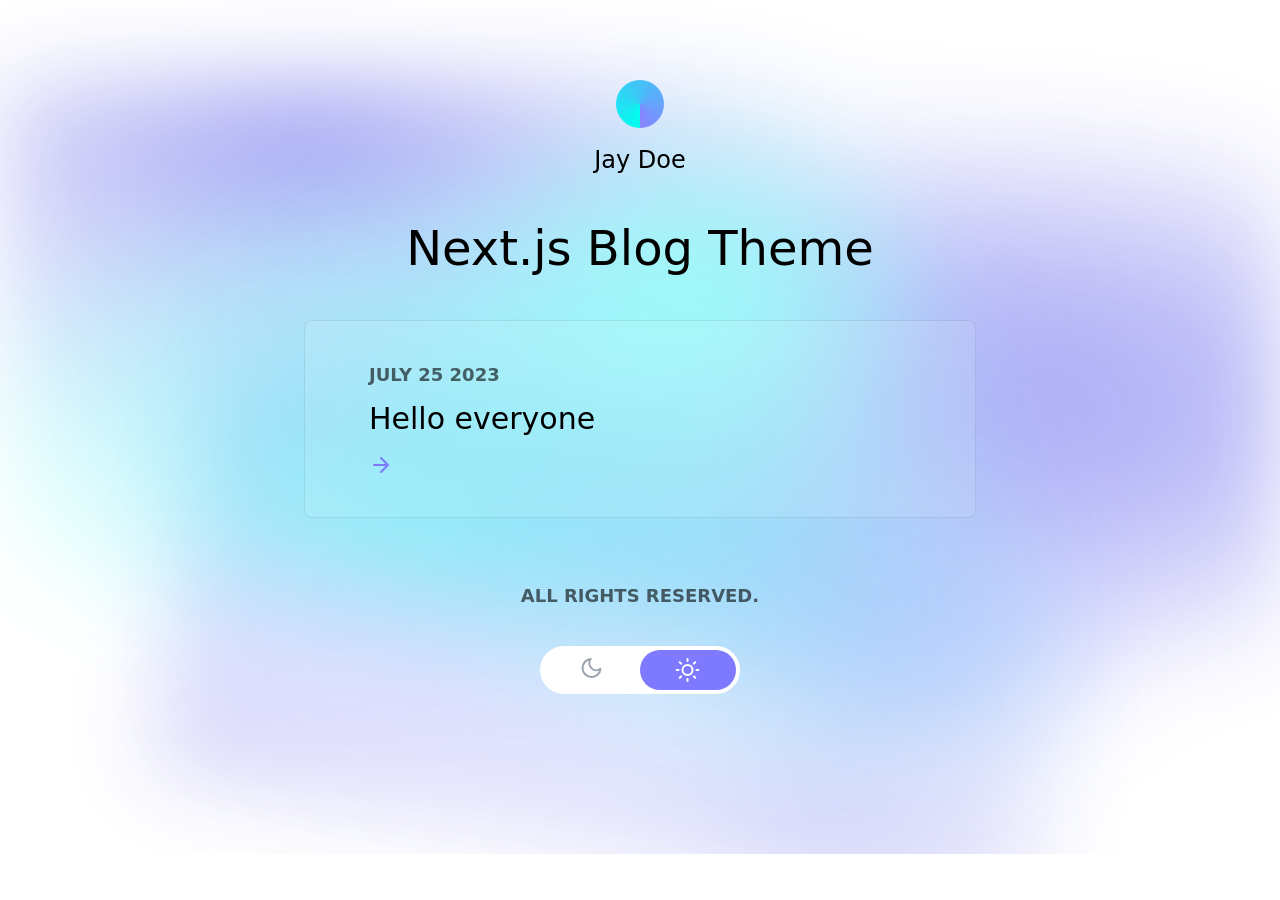
<file: index.html>
<!DOCTYPE html><html lang="en" class="theme-compiled"><head><meta charSet="utf-8"/><meta name="viewport" content="width=device-width"/><title>Jay Doe</title><meta name="description" content="Next.js Blog Theme"/><meta property="og:title" content="Jay Doe"/><meta name="next-head-count" content="5"/><link rel="preload" href="/_next/static/css/e7c0c6fa2e51359c.css" as="style"/><link rel="stylesheet" href="/_next/static/css/e7c0c6fa2e51359c.css" data-n-g=""/><link rel="preload" href="/_next/static/css/93ce1fd8c3c80774.css" as="style"/><link rel="stylesheet" href="/_next/static/css/93ce1fd8c3c80774.css" data-n-p=""/><noscript data-n-css=""></noscript><script defer="" nomodule="" src="/_next/static/chunks/polyfills-c67a75d1b6f99dc8.js"></script><script src="/_next/static/chunks/webpack-69bfa6990bb9e155.js" defer=""></script><script src="/_next/static/chunks/framework-4556c45dd113b893.js" defer=""></script><script src="/_next/static/chunks/main-7ca0c04a95757ac7.js" defer=""></script><script src="/_next/static/chunks/pages/_app-2e454f504ce39999.js" defer=""></script><script src="/_next/static/chunks/664-775502a0263923aa.js" defer=""></script><script src="/_next/static/chunks/pages/index-64ab60baca539e16.js" defer=""></script><script src="/_next/static/ymIp3lQ3JSkJpuBnnBVPn/_buildManifest.js" defer=""></script><script src="/_next/static/ymIp3lQ3JSkJpuBnnBVPn/_ssgManifest.js" defer=""></script></head><body class="antialiased text-lg bg-white dark:bg-gray-900 dark:text-white leading-base"><div id="__next"><span class="theme-bejamas"></span><div class="relative pb-24 overflow-hidden"><div class="flex flex-col items-center max-w-2xl w-full mx-auto"><header class="pt-20 pb-12"><div class="w-12 h-12 rounded-full block mx-auto mb-4 bg-gradient-conic from-gradient-3 to-gradient-4"></div><p class="text-2xl dark:text-white text-center"><a href="/">Jay Doe</a></p></header><main class="w-full"><h1 class="text-3xl lg:text-5xl text-center mb-12">Next.js Blog Theme</h1><ul class="w-full"><li class="md:first:rounded-t-lg md:last:rounded-b-lg backdrop-blur-lg bg-white dark:bg-black dark:bg-opacity-30 bg-opacity-10 hover:bg-opacity-20 dark:hover:bg-opacity-50 transition border border-gray-800 dark:border-white border-opacity-10 dark:border-opacity-10 border-b-0 last:border-b hover:border-b hovered-sibling:border-t-0"><a class="py-6 lg:py-10 px-6 lg:px-16 block focus:outline-none focus:ring-4" href="/posts/hello-world"><p class="uppercase mb-3 font-bold opacity-60">July 25 2023</p><h2 class="text-2xl md:text-3xl">Hello everyone</h2><svg xmlns="http://www.w3.org/2000/svg" width="24" height="24" fill="none" viewBox="0 0 24 24" class="mt-4"><path class="stroke-current text-primary" stroke-linecap="round" stroke-linejoin="round" stroke-width="2" d="M5 12h14M12 19l7-7-7-7"></path></svg></a></li></ul></main><footer class="py-16 flex flex-col items-center"><p class="dark:text-white uppercase mb-3 font-bold opacity-60">All rights reserved.</p><div class="flex mt-6 bg-white justify-center dark:bg-gray-900 rounded-3xl p-1"><button type="button" aria-label="Use Dark Mode" class="flex items-center h-full pr-2 dark:bg-primary rounded-3xl flex justify-center align-center p-2 w-24 h-10 transition"><svg xmlns="http://www.w3.org/2000/svg" width="21" height="20" fill="none" viewBox="0 0 21 20"><path stroke="#fff" stroke-linecap="round" stroke-linejoin="round" stroke-width="2" class="stroke-current text-gray-400 dark:text-white" d="M19.5 10.79A9 9 0 119.71 1a7 7 0 009.79 9.79v0z"></path></svg></button><button type="button" aria-label="Use Light Mode" class="flex items-center h-full pr-2 bg-primary dark:bg-transparent rounded-3xl flex justify-center align-center p-2 w-24 h-10 transition"><svg xmlns="http://www.w3.org/2000/svg" width="25" height="24" fill="none" viewBox="0 0 25 24" class="dark:opacity-50"><g stroke="#fff" stroke-linecap="round" stroke-linejoin="round" stroke-width="2" clip-path="url(#clip0_192_823)"><path d="M12.5 17a5 5 0 100-10 5 5 0 000 10zM12.5 1v2M12.5 21v2M4.72 4.22l1.42 1.42M18.86 18.36l1.42 1.42M1.5 12h2M21.5 12h2M4.72 19.78l1.42-1.42M18.86 5.64l1.42-1.42"></path></g><defs><clipPath id="clip0_192_823"><path class="fill-current text-white" d="M0 0H24V24H0z" transform="translate(.5)"></path></clipPath></defs></svg></button></div></footer><div class="Layout_colorBackground__Adyt4 fixed top-20 opacity-40 dark:opacity-60"></div><div class="Layout_colorBackgroundBottom__9Yf_q absolute bottom-0 opacity-20 dark:opacity-10"></div></div></div></div><script id="__NEXT_DATA__" type="application/json">{"props":{"pageProps":{"posts":[{"content":"\n\n","data":{"title":"Hello everyone","description":"","date":"July 25 2023"},"filePath":"hello-world.mdx"}],"globalData":{"name":"Jay Doe","blogTitle":"Next.js Blog Theme","footerText":"All rights reserved."}},"__N_SSG":true},"page":"/","query":{},"buildId":"ymIp3lQ3JSkJpuBnnBVPn","isFallback":false,"gsp":true,"scriptLoader":[]}</script></body></html>
</file>
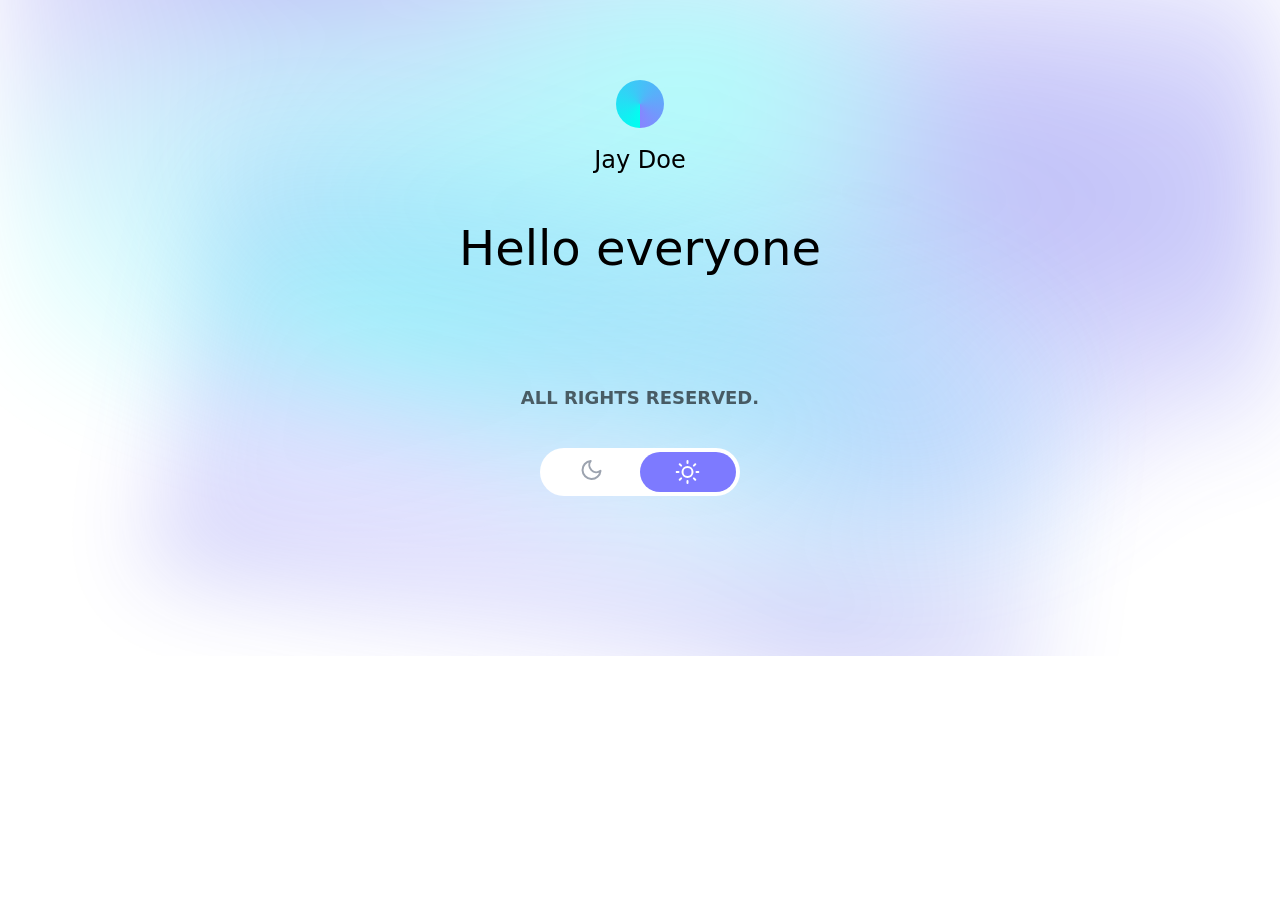
<file: posts/hello-world.html>
<!DOCTYPE html><html lang="en" class="theme-compiled"><head><meta charSet="utf-8"/><meta name="viewport" content="width=device-width"/><title>Hello everyone - Jay Doe</title><meta name="description" content=""/><meta property="og:title" content="Hello everyone - Jay Doe"/><meta name="next-head-count" content="5"/><link rel="preload" href="/_next/static/css/e7c0c6fa2e51359c.css" as="style"/><link rel="stylesheet" href="/_next/static/css/e7c0c6fa2e51359c.css" data-n-g=""/><link rel="preload" href="/_next/static/css/93ce1fd8c3c80774.css" as="style"/><link rel="stylesheet" href="/_next/static/css/93ce1fd8c3c80774.css" data-n-p=""/><noscript data-n-css=""></noscript><script defer="" nomodule="" src="/_next/static/chunks/polyfills-c67a75d1b6f99dc8.js"></script><script src="/_next/static/chunks/webpack-69bfa6990bb9e155.js" defer=""></script><script src="/_next/static/chunks/framework-4556c45dd113b893.js" defer=""></script><script src="/_next/static/chunks/main-7ca0c04a95757ac7.js" defer=""></script><script src="/_next/static/chunks/pages/_app-2e454f504ce39999.js" defer=""></script><script src="/_next/static/chunks/664-775502a0263923aa.js" defer=""></script><script src="/_next/static/chunks/pages/posts/%5Bslug%5D-35dec4421a47b66a.js" defer=""></script><script src="/_next/static/ymIp3lQ3JSkJpuBnnBVPn/_buildManifest.js" defer=""></script><script src="/_next/static/ymIp3lQ3JSkJpuBnnBVPn/_ssgManifest.js" defer=""></script></head><body class="antialiased text-lg bg-white dark:bg-gray-900 dark:text-white leading-base"><div id="__next"><span class="theme-bejamas"></span><div class="relative pb-24 overflow-hidden"><div class="flex flex-col items-center max-w-2xl w-full mx-auto"><header class="pt-20 pb-12"><div class="w-12 h-12 rounded-full block mx-auto mb-4 bg-gradient-conic from-gradient-3 to-gradient-4"></div><p class="text-2xl dark:text-white text-center"><a href="/">Jay Doe</a></p></header><article class="px-6 md:px-0"><header><h1 class="text-3xl md:text-5xl dark:text-white text-center mb-12">Hello everyone</h1></header><main><article class="prose dark:prose-dark"></article></main><div class="grid md:grid-cols-2 lg:-mx-24 mt-12"></div></article><footer class="py-16 flex flex-col items-center"><p class="dark:text-white uppercase mb-3 font-bold opacity-60">All rights reserved.</p><div class="flex mt-6 bg-white justify-center dark:bg-gray-900 rounded-3xl p-1"><button type="button" aria-label="Use Dark Mode" class="flex items-center h-full pr-2 dark:bg-primary rounded-3xl flex justify-center align-center p-2 w-24 h-10 transition"><svg xmlns="http://www.w3.org/2000/svg" width="21" height="20" fill="none" viewBox="0 0 21 20"><path stroke="#fff" stroke-linecap="round" stroke-linejoin="round" stroke-width="2" class="stroke-current text-gray-400 dark:text-white" d="M19.5 10.79A9 9 0 119.71 1a7 7 0 009.79 9.79v0z"></path></svg></button><button type="button" aria-label="Use Light Mode" class="flex items-center h-full pr-2 bg-primary dark:bg-transparent rounded-3xl flex justify-center align-center p-2 w-24 h-10 transition"><svg xmlns="http://www.w3.org/2000/svg" width="25" height="24" fill="none" viewBox="0 0 25 24" class="dark:opacity-50"><g stroke="#fff" stroke-linecap="round" stroke-linejoin="round" stroke-width="2" clip-path="url(#clip0_192_823)"><path d="M12.5 17a5 5 0 100-10 5 5 0 000 10zM12.5 1v2M12.5 21v2M4.72 4.22l1.42 1.42M18.86 18.36l1.42 1.42M1.5 12h2M21.5 12h2M4.72 19.78l1.42-1.42M18.86 5.64l1.42-1.42"></path></g><defs><clipPath id="clip0_192_823"><path class="fill-current text-white" d="M0 0H24V24H0z" transform="translate(.5)"></path></clipPath></defs></svg></button></div></footer><div class="Layout_colorBackground__Adyt4 absolute -top-32 opacity-30 dark:opacity-50"></div><div class="Layout_colorBackgroundBottom__9Yf_q absolute bottom-0 opacity-20 dark:opacity-10"></div></div></div></div><script id="__NEXT_DATA__" type="application/json">{"props":{"pageProps":{"globalData":{"name":"Jay Doe","blogTitle":"Next.js Blog Theme","footerText":"All rights reserved."},"source":{"compiledSource":"/*@jsxRuntime automatic @jsxImportSource react*/\nconst {Fragment: _Fragment, jsx: _jsx} = arguments[0];\nconst {useMDXComponents: _provideComponents} = arguments[0];\nfunction _createMdxContent(props) {\n  return _jsx(_Fragment, {});\n}\nfunction MDXContent(props = {}) {\n  const {wrapper: MDXLayout} = Object.assign({}, _provideComponents(), props.components);\n  return MDXLayout ? _jsx(MDXLayout, Object.assign({}, props, {\n    children: _jsx(_createMdxContent, props)\n  })) : _createMdxContent(props);\n}\nreturn {\n  default: MDXContent\n};\n","frontmatter":{},"scope":{"title":"Hello everyone","description":"","date":"July 25 2023"}},"frontMatter":{"title":"Hello everyone","description":"","date":"July 25 2023"},"prevPost":null,"nextPost":null},"__N_SSG":true},"page":"/posts/[slug]","query":{"slug":"hello-world"},"buildId":"ymIp3lQ3JSkJpuBnnBVPn","isFallback":false,"gsp":true,"scriptLoader":[]}</script></body></html>
</file>
<file: _next/static/css/93ce1fd8c3c80774.css>
.Layout_colorBackground__Adyt4{left:50%;transform:translateX(-50%);background:radial-gradient(at 71% 77%,var(--color-gradient-1) 0,transparent 21%),radial-gradient(at 36% 47%,var(--color-gradient-3) 0,transparent 50%),radial-gradient(at 54% 29%,var(--color-gradient-3) 0,transparent 28%),radial-gradient(at 45% 51%,var(--color-gradient-1) 0,transparent 53%),radial-gradient(at 73% 44%,var(--color-gradient-2) 0,transparent 54%),radial-gradient(at 24% 7%,var(--color-gradient-2) 0,transparent 40%),radial-gradient(at 76% 46%,var(--color-gradient-1) 0,transparent 50%);max-height:800px;height:80vh;max-width:1400px;width:70vw;width:100%;filter:blur(44px);z-index:-1}.Layout_colorBackgroundBottom__9Yf_q{left:50%;transform:translateX(-50%) rotate(190deg);background:radial-gradient(at 83% 25%,var(--color-gradient-1) 0,transparent 21%),radial-gradient(at 36% 47%,var(--color-gradient-3) 0,transparent 50%),radial-gradient(at 79% 45%,var(--color-gradient-3) 0,transparent 28%),radial-gradient(at 66% 38%,var(--color-gradient-1) 0,transparent 53%),radial-gradient(at 89% 13%,var(--color-gradient-2) 0,transparent 54%),radial-gradient(at 24% 7%,var(--color-gradient-2) 0,transparent 40%),radial-gradient(at 76% 46%,var(--color-gradient-1) 0,transparent 50%);height:600px;max-width:900px;width:55vw;width:100%;filter:blur(44px);z-index:-1}
</file>
<file: _next/static/css/e7c0c6fa2e51359c.css>
/*
! tailwindcss v3.3.3 | MIT License | https://tailwindcss.com
*/*,:after,:before{box-sizing:border-box;border:0 solid #e5e7eb}:after,:before{--tw-content:""}html{line-height:1.5;-webkit-text-size-adjust:100%;-moz-tab-size:4;-o-tab-size:4;tab-size:4;font-family:ui-sans-serif,system-ui,-apple-system,BlinkMacSystemFont,Segoe UI,Roboto,Helvetica Neue,Arial,Noto Sans,sans-serif,Apple Color Emoji,Segoe UI Emoji,Segoe UI Symbol,Noto Color Emoji;font-feature-settings:normal;font-variation-settings:normal}body{margin:0;line-height:inherit}hr{height:0;color:inherit;border-top-width:1px}abbr:where([title]){-webkit-text-decoration:underline dotted;text-decoration:underline dotted}h1,h2,h3,h4,h5,h6{font-size:inherit;font-weight:inherit}a{color:inherit;text-decoration:inherit}b,strong{font-weight:bolder}code,kbd,pre,samp{font-family:ui-monospace,SFMono-Regular,Menlo,Monaco,Consolas,Liberation Mono,Courier New,monospace;font-size:1em}small{font-size:80%}sub,sup{font-size:75%;line-height:0;position:relative;vertical-align:baseline}sub{bottom:-.25em}sup{top:-.5em}table{text-indent:0;border-color:inherit;border-collapse:collapse}button,input,optgroup,select,textarea{font-family:inherit;font-feature-settings:inherit;font-variation-settings:inherit;font-size:100%;font-weight:inherit;line-height:inherit;color:inherit;margin:0;padding:0}button,select{text-transform:none}[type=button],[type=reset],[type=submit],button{-webkit-appearance:button;background-color:transparent;background-image:none}:-moz-focusring{outline:auto}:-moz-ui-invalid{box-shadow:none}progress{vertical-align:baseline}::-webkit-inner-spin-button,::-webkit-outer-spin-button{height:auto}[type=search]{-webkit-appearance:textfield;outline-offset:-2px}::-webkit-search-decoration{-webkit-appearance:none}::-webkit-file-upload-button{-webkit-appearance:button;font:inherit}summary{display:list-item}blockquote,dd,dl,figure,h1,h2,h3,h4,h5,h6,hr,p,pre{margin:0}fieldset{margin:0}fieldset,legend{padding:0}menu,ol,ul{list-style:none;margin:0;padding:0}dialog{padding:0}textarea{resize:vertical}input::-moz-placeholder,textarea::-moz-placeholder{opacity:1;color:#9ca3af}input::placeholder,textarea::placeholder{opacity:1;color:#9ca3af}[role=button],button{cursor:pointer}:disabled{cursor:default}audio,canvas,embed,iframe,img,object,svg,video{display:block;vertical-align:middle}img,video{max-width:100%;height:auto}[hidden]{display:none}*,:after,:before{--tw-border-spacing-x:0;--tw-border-spacing-y:0;--tw-translate-x:0;--tw-translate-y:0;--tw-rotate:0;--tw-skew-x:0;--tw-skew-y:0;--tw-scale-x:1;--tw-scale-y:1;--tw-pan-x: ;--tw-pan-y: ;--tw-pinch-zoom: ;--tw-scroll-snap-strictness:proximity;--tw-gradient-from-position: ;--tw-gradient-via-position: ;--tw-gradient-to-position: ;--tw-ordinal: ;--tw-slashed-zero: ;--tw-numeric-figure: ;--tw-numeric-spacing: ;--tw-numeric-fraction: ;--tw-ring-inset: ;--tw-ring-offset-width:0px;--tw-ring-offset-color:#fff;--tw-ring-color:rgba(59,130,246,.5);--tw-ring-offset-shadow:0 0 #0000;--tw-ring-shadow:0 0 #0000;--tw-shadow:0 0 #0000;--tw-shadow-colored:0 0 #0000;--tw-blur: ;--tw-brightness: ;--tw-contrast: ;--tw-grayscale: ;--tw-hue-rotate: ;--tw-invert: ;--tw-saturate: ;--tw-sepia: ;--tw-drop-shadow: ;--tw-backdrop-blur: ;--tw-backdrop-brightness: ;--tw-backdrop-contrast: ;--tw-backdrop-grayscale: ;--tw-backdrop-hue-rotate: ;--tw-backdrop-invert: ;--tw-backdrop-opacity: ;--tw-backdrop-saturate: ;--tw-backdrop-sepia: }::backdrop{--tw-border-spacing-x:0;--tw-border-spacing-y:0;--tw-translate-x:0;--tw-translate-y:0;--tw-rotate:0;--tw-skew-x:0;--tw-skew-y:0;--tw-scale-x:1;--tw-scale-y:1;--tw-pan-x: ;--tw-pan-y: ;--tw-pinch-zoom: ;--tw-scroll-snap-strictness:proximity;--tw-gradient-from-position: ;--tw-gradient-via-position: ;--tw-gradient-to-position: ;--tw-ordinal: ;--tw-slashed-zero: ;--tw-numeric-figure: ;--tw-numeric-spacing: ;--tw-numeric-fraction: ;--tw-ring-inset: ;--tw-ring-offset-width:0px;--tw-ring-offset-color:#fff;--tw-ring-color:rgba(59,130,246,.5);--tw-ring-offset-shadow:0 0 #0000;--tw-ring-shadow:0 0 #0000;--tw-shadow:0 0 #0000;--tw-shadow-colored:0 0 #0000;--tw-blur: ;--tw-brightness: ;--tw-contrast: ;--tw-grayscale: ;--tw-hue-rotate: ;--tw-invert: ;--tw-saturate: ;--tw-sepia: ;--tw-drop-shadow: ;--tw-backdrop-blur: ;--tw-backdrop-brightness: ;--tw-backdrop-contrast: ;--tw-backdrop-grayscale: ;--tw-backdrop-hue-rotate: ;--tw-backdrop-invert: ;--tw-backdrop-opacity: ;--tw-backdrop-saturate: ;--tw-backdrop-sepia: }.prose{color:var(--tw-prose-body);max-width:65ch}.prose :where(p):not(:where([class~=not-prose] *)){margin-top:1.25em;margin-bottom:1.25em}.prose :where([class~=lead]):not(:where([class~=not-prose] *)){color:var(--tw-prose-lead);font-size:1.25em;line-height:1.6;margin-top:1.2em;margin-bottom:1.2em}.prose :where(a):not(:where([class~=not-prose] *)){color:var(--tw-prose-links);text-decoration:underline;font-weight:500}.prose :where(strong):not(:where([class~=not-prose] *)){color:var(--tw-prose-bold);font-weight:600}.prose :where(a strong):not(:where([class~=not-prose] *)){color:inherit}.prose :where(blockquote strong):not(:where([class~=not-prose] *)){color:inherit}.prose :where(thead th strong):not(:where([class~=not-prose] *)){color:inherit}.prose :where(ol):not(:where([class~=not-prose] *)){list-style-type:decimal;margin-top:1.25em;margin-bottom:1.25em;padding-left:1.625em}.prose :where(ol[type=A]):not(:where([class~=not-prose] *)){list-style-type:upper-alpha}.prose :where(ol[type=a]):not(:where([class~=not-prose] *)){list-style-type:lower-alpha}.prose :where(ol[type=A s]):not(:where([class~=not-prose] *)){list-style-type:upper-alpha}.prose :where(ol[type=a s]):not(:where([class~=not-prose] *)){list-style-type:lower-alpha}.prose :where(ol[type=I]):not(:where([class~=not-prose] *)){list-style-type:upper-roman}.prose :where(ol[type=i]):not(:where([class~=not-prose] *)){list-style-type:lower-roman}.prose :where(ol[type=I s]):not(:where([class~=not-prose] *)){list-style-type:upper-roman}.prose :where(ol[type=i s]):not(:where([class~=not-prose] *)){list-style-type:lower-roman}.prose :where(ol[type="1"]):not(:where([class~=not-prose] *)){list-style-type:decimal}.prose :where(ul):not(:where([class~=not-prose] *)){list-style-type:disc;margin-top:1.25em;margin-bottom:1.25em;padding-left:1.625em}.prose :where(ol>li):not(:where([class~=not-prose] *))::marker{font-weight:400;color:var(--tw-prose-counters)}.prose :where(ul>li):not(:where([class~=not-prose] *))::marker{color:var(--tw-prose-bullets)}.prose :where(hr):not(:where([class~=not-prose] *)){border-color:var(--tw-prose-hr);border-top-width:1px;margin-top:3em;margin-bottom:3em}.prose :where(blockquote):not(:where([class~=not-prose] *)){font-weight:500;font-style:italic;color:var(--tw-prose-quotes);border-left-width:.25rem;border-left-color:var(--tw-prose-quote-borders);quotes:"\201C""\201D""\2018""\2019";margin-top:1.6em;margin-bottom:1.6em;padding-left:1em}.prose :where(blockquote p:first-of-type):not(:where([class~=not-prose] *)):before{content:open-quote}.prose :where(blockquote p:last-of-type):not(:where([class~=not-prose] *)):after{content:close-quote}.prose :where(h1):not(:where([class~=not-prose] *)){color:var(--tw-prose-headings);font-weight:800;font-size:2.25em;margin-top:0;margin-bottom:.8888889em;line-height:1.1111111}.prose :where(h1 strong):not(:where([class~=not-prose] *)){font-weight:900;color:inherit}.prose :where(h2):not(:where([class~=not-prose] *)){color:var(--tw-prose-headings);font-weight:700;font-size:1.5em;margin-top:2em;margin-bottom:1em;line-height:1.3333333}.prose :where(h2 strong):not(:where([class~=not-prose] *)){font-weight:800;color:inherit}.prose :where(h3):not(:where([class~=not-prose] *)){color:var(--tw-prose-headings);font-weight:600;font-size:1.25em;margin-top:1.6em;margin-bottom:.6em;line-height:1.6}.prose :where(h3 strong):not(:where([class~=not-prose] *)){font-weight:700;color:inherit}.prose :where(h4):not(:where([class~=not-prose] *)){color:var(--tw-prose-headings);font-weight:600;margin-top:1.5em;margin-bottom:.5em;line-height:1.5}.prose :where(h4 strong):not(:where([class~=not-prose] *)){font-weight:700;color:inherit}.prose :where(img):not(:where([class~=not-prose] *)){margin-top:2em;margin-bottom:2em}.prose :where(figure>*):not(:where([class~=not-prose] *)){margin-top:0;margin-bottom:0}.prose :where(figcaption):not(:where([class~=not-prose] *)){color:var(--tw-prose-captions);font-size:.875em;line-height:1.4285714;margin-top:.8571429em}.prose :where(code):not(:where([class~=not-prose] *)){color:var(--tw-prose-code);font-weight:600;font-size:.875em}.prose :where(code):not(:where([class~=not-prose] *)):before{content:"`"}.prose :where(code):not(:where([class~=not-prose] *)):after{content:"`"}.prose :where(a code):not(:where([class~=not-prose] *)){color:inherit}.prose :where(h1 code):not(:where([class~=not-prose] *)){color:inherit}.prose :where(h2 code):not(:where([class~=not-prose] *)){color:inherit;font-size:.875em}.prose :where(h3 code):not(:where([class~=not-prose] *)){color:inherit;font-size:.9em}.prose :where(h4 code):not(:where([class~=not-prose] *)){color:inherit}.prose :where(blockquote code):not(:where([class~=not-prose] *)){color:inherit}.prose :where(thead th code):not(:where([class~=not-prose] *)){color:inherit}.prose :where(pre):not(:where([class~=not-prose] *)){color:var(--tw-prose-pre-code);background-color:var(--tw-prose-pre-bg);overflow-x:auto;font-weight:400;font-size:.875em;line-height:1.7142857;margin-top:1.7142857em;margin-bottom:1.7142857em;border-radius:.375rem;padding:.8571429em 1.1428571em}.prose :where(pre code):not(:where([class~=not-prose] *)){background-color:transparent;border-width:0;border-radius:0;padding:0;font-weight:inherit;color:inherit;font-size:inherit;font-family:inherit;line-height:inherit}.prose :where(pre code):not(:where([class~=not-prose] *)):before{content:none}.prose :where(pre code):not(:where([class~=not-prose] *)):after{content:none}.prose :where(table):not(:where([class~=not-prose] *)){width:100%;table-layout:auto;text-align:left;margin-top:2em;margin-bottom:2em;font-size:.875em;line-height:1.7142857}.prose :where(thead):not(:where([class~=not-prose] *)){border-bottom-width:1px;border-bottom-color:var(--tw-prose-th-borders)}.prose :where(thead th):not(:where([class~=not-prose] *)){color:var(--tw-prose-headings);font-weight:600;vertical-align:bottom;padding-right:.5714286em;padding-bottom:.5714286em;padding-left:.5714286em}.prose :where(tbody tr):not(:where([class~=not-prose] *)){border-bottom-width:1px;border-bottom-color:var(--tw-prose-td-borders)}.prose :where(tbody tr:last-child):not(:where([class~=not-prose] *)){border-bottom-width:0}.prose :where(tbody td):not(:where([class~=not-prose] *)){vertical-align:baseline}.prose :where(tfoot):not(:where([class~=not-prose] *)){border-top-width:1px;border-top-color:var(--tw-prose-th-borders)}.prose :where(tfoot td):not(:where([class~=not-prose] *)){vertical-align:top}.prose{--tw-prose-body:#374151;--tw-prose-headings:#111827;--tw-prose-lead:#4b5563;--tw-prose-links:#111827;--tw-prose-bold:#111827;--tw-prose-counters:#6b7280;--tw-prose-bullets:#d1d5db;--tw-prose-hr:#e5e7eb;--tw-prose-quotes:#111827;--tw-prose-quote-borders:#e5e7eb;--tw-prose-captions:#6b7280;--tw-prose-code:#111827;--tw-prose-pre-code:#e5e7eb;--tw-prose-pre-bg:#1f2937;--tw-prose-th-borders:#d1d5db;--tw-prose-td-borders:#e5e7eb;--tw-prose-invert-body:#d1d5db;--tw-prose-invert-headings:#fff;--tw-prose-invert-lead:#9ca3af;--tw-prose-invert-links:#fff;--tw-prose-invert-bold:#fff;--tw-prose-invert-counters:#9ca3af;--tw-prose-invert-bullets:#4b5563;--tw-prose-invert-hr:#374151;--tw-prose-invert-quotes:#f3f4f6;--tw-prose-invert-quote-borders:#374151;--tw-prose-invert-captions:#9ca3af;--tw-prose-invert-code:#fff;--tw-prose-invert-pre-code:#d1d5db;--tw-prose-invert-pre-bg:rgba(0,0,0,.5);--tw-prose-invert-th-borders:#4b5563;--tw-prose-invert-td-borders:#374151;font-size:1rem;line-height:1.75}.prose :where(video):not(:where([class~=not-prose] *)){margin-top:2em;margin-bottom:2em}.prose :where(figure):not(:where([class~=not-prose] *)){margin-top:2em;margin-bottom:2em}.prose :where(li):not(:where([class~=not-prose] *)){margin-top:.5em;margin-bottom:.5em}.prose :where(ol>li):not(:where([class~=not-prose] *)){padding-left:.375em}.prose :where(ul>li):not(:where([class~=not-prose] *)){padding-left:.375em}.prose :where(.prose>ul>li p):not(:where([class~=not-prose] *)){margin-top:.75em;margin-bottom:.75em}.prose :where(.prose>ul>li>:first-child):not(:where([class~=not-prose] *)){margin-top:1.25em}.prose :where(.prose>ul>li>:last-child):not(:where([class~=not-prose] *)){margin-bottom:1.25em}.prose :where(.prose>ol>li>:first-child):not(:where([class~=not-prose] *)){margin-top:1.25em}.prose :where(.prose>ol>li>:last-child):not(:where([class~=not-prose] *)){margin-bottom:1.25em}.prose :where(ul ul,ul ol,ol ul,ol ol):not(:where([class~=not-prose] *)){margin-top:.75em;margin-bottom:.75em}.prose :where(hr+*):not(:where([class~=not-prose] *)){margin-top:0}.prose :where(h2+*):not(:where([class~=not-prose] *)){margin-top:0}.prose :where(h3+*):not(:where([class~=not-prose] *)){margin-top:0}.prose :where(h4+*):not(:where([class~=not-prose] *)){margin-top:0}.prose :where(thead th:first-child):not(:where([class~=not-prose] *)){padding-left:0}.prose :where(thead th:last-child):not(:where([class~=not-prose] *)){padding-right:0}.prose :where(tbody td,tfoot td):not(:where([class~=not-prose] *)){padding:.5714286em}.prose :where(tbody td:first-child,tfoot td:first-child):not(:where([class~=not-prose] *)){padding-left:0}.prose :where(tbody td:last-child,tfoot td:last-child):not(:where([class~=not-prose] *)){padding-right:0}.prose :where(.prose>:first-child):not(:where([class~=not-prose] *)){margin-top:0}.prose :where(.prose>:last-child):not(:where([class~=not-prose] *)){margin-bottom:0}.theme-compiled{--color-primary:#7d7aff;--color-gradient-1:#7d7aff;--color-gradient-2:#2121e2;--color-gradient-3:#00fff0;--color-gradient-4:#8785ff;--font-primary:ui-sans-serif,system-ui,-apple-system,BlinkMacSystemFont,"Segoe UI",Roboto,"Helvetica Neue",Arial,"Noto Sans",sans-serif,"Apple Color Emoji","Segoe UI Emoji","Segoe UI Symbol","Noto Color Emoji";--font-secondary:ui-sans-serif,system-ui,-apple-system,BlinkMacSystemFont,"Segoe UI",Roboto,"Helvetica Neue",Arial,"Noto Sans",sans-serif,"Apple Color Emoji","Segoe UI Emoji","Segoe UI Symbol","Noto Color Emoji"}.static{position:static}.fixed{position:fixed}.absolute{position:absolute}.relative{position:relative}.-top-32{top:-8rem}.bottom-0{bottom:0}.top-20{top:5rem}.mx-auto{margin-left:auto;margin-right:auto}.mb-12{margin-bottom:3rem}.mb-3{margin-bottom:.75rem}.mb-4{margin-bottom:1rem}.mb-6{margin-bottom:1.5rem}.mt-12{margin-top:3rem}.mt-3{margin-top:.75rem}.mt-4{margin-top:1rem}.mt-6{margin-top:1.5rem}.mt-auto{margin-top:auto}.block{display:block}.flex{display:flex}.grid{display:grid}.h-10{height:2.5rem}.h-12{height:3rem}.h-full{height:100%}.w-12{width:3rem}.w-24{width:6rem}.w-full{width:100%}.max-w-2xl{max-width:42rem}.rotate-180{--tw-rotate:180deg}.rotate-180,.transform{transform:translate(var(--tw-translate-x),var(--tw-translate-y)) rotate(var(--tw-rotate)) skewX(var(--tw-skew-x)) skewY(var(--tw-skew-y)) scaleX(var(--tw-scale-x)) scaleY(var(--tw-scale-y))}.flex-col{flex-direction:column}.items-center{align-items:center}.justify-center{justify-content:center}.overflow-hidden{overflow:hidden}.rounded-3xl{border-radius:1.5rem}.rounded-full{border-radius:9999px}.border{border-width:1px}.border-b-0{border-bottom-width:0}.border-t-0{border-top-width:0}.border-gray-800{--tw-border-opacity:1;border-color:rgb(31 41 55/var(--tw-border-opacity))}.border-opacity-10{--tw-border-opacity:0.1}.bg-primary{background-color:var(--color-primary)}.bg-white{--tw-bg-opacity:1;background-color:rgb(255 255 255/var(--tw-bg-opacity))}.bg-opacity-10{--tw-bg-opacity:0.1}.bg-gradient-conic{background-image:conic-gradient(from 180deg at 50% 50%,var(--tw-gradient-stops))}.from-gradient-3{--tw-gradient-from:var(--color-gradient-3) var(--tw-gradient-from-position);--tw-gradient-to:hsla(0,0%,100%,0) var(--tw-gradient-to-position);--tw-gradient-stops:var(--tw-gradient-from),var(--tw-gradient-to)}.to-gradient-4{--tw-gradient-to:var(--color-gradient-4) var(--tw-gradient-to-position)}.fill-current{fill:currentColor}.stroke-current{stroke:currentColor}.p-1{padding:.25rem}.p-2{padding:.5rem}.px-10{padding-left:2.5rem;padding-right:2.5rem}.px-6{padding-left:1.5rem;padding-right:1.5rem}.py-16{padding-top:4rem;padding-bottom:4rem}.py-6{padding-top:1.5rem;padding-bottom:1.5rem}.py-8{padding-top:2rem;padding-bottom:2rem}.pb-12{padding-bottom:3rem}.pb-24{padding-bottom:6rem}.pr-2{padding-right:.5rem}.pt-20{padding-top:5rem}.text-center{text-align:center}.text-2xl{font-size:1.5rem;line-height:2rem}.text-3xl{font-size:1.875rem;line-height:2.25rem}.text-lg{font-size:1.125rem}.text-lg,.text-xl{line-height:1.75rem}.text-xl{font-size:1.25rem}.font-bold{font-weight:700}.uppercase{text-transform:uppercase}.text-gray-400{--tw-text-opacity:1;color:rgb(156 163 175/var(--tw-text-opacity))}.text-gray-500{--tw-text-opacity:1;color:rgb(107 114 128/var(--tw-text-opacity))}.text-gray-700{--tw-text-opacity:1;color:rgb(55 65 81/var(--tw-text-opacity))}.text-primary{color:var(--color-primary)}.text-white{--tw-text-opacity:1;color:rgb(255 255 255/var(--tw-text-opacity))}.antialiased{-webkit-font-smoothing:antialiased;-moz-osx-font-smoothing:grayscale}.opacity-20{opacity:.2}.opacity-30{opacity:.3}.opacity-40{opacity:.4}.opacity-60{opacity:.6}.backdrop-blur-lg{--tw-backdrop-blur:blur(16px);-webkit-backdrop-filter:var(--tw-backdrop-blur) var(--tw-backdrop-brightness) var(--tw-backdrop-contrast) var(--tw-backdrop-grayscale) var(--tw-backdrop-hue-rotate) var(--tw-backdrop-invert) var(--tw-backdrop-opacity) var(--tw-backdrop-saturate) var(--tw-backdrop-sepia);backdrop-filter:var(--tw-backdrop-blur) var(--tw-backdrop-brightness) var(--tw-backdrop-contrast) var(--tw-backdrop-grayscale) var(--tw-backdrop-hue-rotate) var(--tw-backdrop-invert) var(--tw-backdrop-opacity) var(--tw-backdrop-saturate) var(--tw-backdrop-sepia)}.transition{transition-property:color,background-color,border-color,text-decoration-color,fill,stroke,opacity,box-shadow,transform,filter,-webkit-backdrop-filter;transition-property:color,background-color,border-color,text-decoration-color,fill,stroke,opacity,box-shadow,transform,filter,backdrop-filter;transition-property:color,background-color,border-color,text-decoration-color,fill,stroke,opacity,box-shadow,transform,filter,backdrop-filter,-webkit-backdrop-filter;transition-timing-function:cubic-bezier(.4,0,.2,1);transition-duration:.15s}:is(.dark .dark\:prose-dark){color:#d1d5db}:is(.dark .dark\:prose-dark) :where([class~=lead]):not(:where([class~=not-prose] *)){color:#9ca3af}:is(.dark .dark\:prose-dark) :where(a):not(:where([class~=not-prose] *)){color:#f3f4f6}:is(.dark .dark\:prose-dark) :where(strong):not(:where([class~=not-prose] *)){color:#f3f4f6}:is(.dark .dark\:prose-dark) :where(ul>li):not(:where([class~=not-prose] *)):before{background-color:#374151}:is(.dark .dark\:prose-dark) :where(hr):not(:where([class~=not-prose] *)){border-color:#1f2937}:is(.dark .dark\:prose-dark) :where(blockquote):not(:where([class~=not-prose] *)){color:#f3f4f6;border-left-color:#1f2937}:is(.dark .dark\:prose-dark) :where(h1):not(:where([class~=not-prose] *)){color:#f3f4f6}:is(.dark .dark\:prose-dark) :where(h2):not(:where([class~=not-prose] *)){color:#f3f4f6}:is(.dark .dark\:prose-dark) :where(h3):not(:where([class~=not-prose] *)){color:#f3f4f6}:is(.dark .dark\:prose-dark) :where(h4):not(:where([class~=not-prose] *)){color:#f3f4f6}:is(.dark .dark\:prose-dark) :where(code):not(:where([class~=not-prose] *)){color:#f3f4f6}:is(.dark .dark\:prose-dark) :where(a code):not(:where([class~=not-prose] *)){color:#f3f4f6}:is(.dark .dark\:prose-dark) :where(pre):not(:where([class~=not-prose] *)){color:#e5e7eb;background-color:#1f2937}:is(.dark .dark\:prose-dark) :where(thead):not(:where([class~=not-prose] *)){color:#f3f4f6;border-bottom-color:#374151}:is(.dark .dark\:prose-dark) :where(tbody tr):not(:where([class~=not-prose] *)){border-bottom-color:#1f2937}.first\:rounded-l-lg:first-child{border-top-left-radius:.5rem;border-bottom-left-radius:.5rem}.first\:rounded-t-lg:first-child{border-top-left-radius:.5rem;border-top-right-radius:.5rem}.first\:border-t:first-child{border-top-width:1px}.last\:rounded-b-lg:last-child{border-bottom-right-radius:.5rem;border-bottom-left-radius:.5rem}.last\:rounded-r-lg:last-child{border-top-right-radius:.5rem;border-bottom-right-radius:.5rem}.last\:border-b:last-child{border-bottom-width:1px}.last\:border-t:last-child{border-top-width:1px}.hover\:border-b:hover{border-bottom-width:1px}.hover\:bg-opacity-20:hover{--tw-bg-opacity:0.2}.focus\:outline-none:focus{outline:2px solid transparent;outline-offset:2px}.focus\:ring-4:focus{--tw-ring-offset-shadow:var(--tw-ring-inset) 0 0 0 var(--tw-ring-offset-width) var(--tw-ring-offset-color);--tw-ring-shadow:var(--tw-ring-inset) 0 0 0 calc(4px + var(--tw-ring-offset-width)) var(--tw-ring-color);box-shadow:var(--tw-ring-offset-shadow),var(--tw-ring-shadow),var(--tw-shadow,0 0 #0000)}:hover+.hovered-sibling\:border-t-0{border-top-width:0}:is(.dark .dark\:border-white){--tw-border-opacity:1;border-color:rgb(255 255 255/var(--tw-border-opacity))}:is(.dark .dark\:border-opacity-10){--tw-border-opacity:0.1}:is(.dark .dark\:bg-black){--tw-bg-opacity:1;background-color:rgb(0 0 0/var(--tw-bg-opacity))}:is(.dark .dark\:bg-gray-900){--tw-bg-opacity:1;background-color:rgb(17 24 39/var(--tw-bg-opacity))}:is(.dark .dark\:bg-primary){background-color:var(--color-primary)}:is(.dark .dark\:bg-transparent){background-color:transparent}:is(.dark .dark\:bg-opacity-30){--tw-bg-opacity:0.3}:is(.dark .dark\:text-white){--tw-text-opacity:1;color:rgb(255 255 255/var(--tw-text-opacity))}:is(.dark .dark\:opacity-10){opacity:.1}:is(.dark .dark\:opacity-50){opacity:.5}:is(.dark .dark\:opacity-60){opacity:.6}:is(.dark .dark\:hover\:bg-opacity-50:hover){--tw-bg-opacity:0.5}@media (min-width:768px){.md\:ml-0{margin-left:0}.md\:mr-0{margin-right:0}.md\:grid-cols-2{grid-template-columns:repeat(2,minmax(0,1fr))}.md\:border-r-0{border-right-width:0}.md\:border-t{border-top-width:1px}.md\:px-0{padding-left:0;padding-right:0}.md\:text-left{text-align:left}.md\:text-right{text-align:right}.md\:text-3xl{font-size:1.875rem;line-height:2.25rem}.md\:text-5xl{font-size:3rem;line-height:1}.md\:first\:rounded-l-lg:first-child{border-top-left-radius:.5rem;border-bottom-left-radius:.5rem}.md\:first\:rounded-t-lg:first-child{border-top-left-radius:.5rem;border-top-right-radius:.5rem}.md\:first\:rounded-tr-none:first-child{border-top-right-radius:0}.md\:last\:rounded-b-lg:last-child{border-bottom-right-radius:.5rem;border-bottom-left-radius:.5rem}.md\:last\:rounded-r-lg:last-child{border-top-right-radius:.5rem;border-bottom-right-radius:.5rem}.md\:last\:rounded-r-none:last-child{border-top-right-radius:0;border-bottom-right-radius:0}.md\:last\:rounded-bl-none:last-child{border-bottom-left-radius:0}.md\:last\:border-r:last-child{border-right-width:1px}}@media (min-width:1024px){.lg\:-mx-24{margin-left:-6rem;margin-right:-6rem}.lg\:px-16{padding-left:4rem;padding-right:4rem}.lg\:py-10{padding-top:2.5rem;padding-bottom:2.5rem}.lg\:text-5xl{font-size:3rem;line-height:1}}h1,h2,h3,h4,h5,h6{font-family:var(--font-primary)}body{font-family:var(--font-secondary)}code[class*=language-],pre[class*=language-]{color:#ccc;background:none;font-family:Consolas,Monaco,Andale Mono,Ubuntu Mono,monospace;font-size:1em;text-align:left;white-space:pre;word-spacing:normal;word-break:normal;word-wrap:normal;line-height:1.5;-moz-tab-size:4;-o-tab-size:4;tab-size:4;-webkit-hyphens:none;hyphens:none}pre[class*=language-]{padding:1em;margin:.5em 0;overflow:auto}:not(pre)>code[class*=language-],pre[class*=language-]{background:#2d2d2d}:not(pre)>code[class*=language-]{padding:.1em;border-radius:.3em;white-space:normal}.token.block-comment,.token.cdata,.token.comment,.token.doctype,.token.prolog{color:#999}.token.punctuation{color:#ccc}.token.attr-name,.token.deleted,.token.namespace,.token.tag{color:#e2777a}.token.function-name{color:#6196cc}.token.boolean,.token.function,.token.number{color:#f08d49}.token.class-name,.token.constant,.token.property,.token.symbol{color:#f8c555}.token.atrule,.token.builtin,.token.important,.token.keyword,.token.selector{color:#cc99cd}.token.attr-value,.token.char,.token.regex,.token.string,.token.variable{color:#7ec699}.token.entity,.token.operator,.token.url{color:#67cdcc}.token.bold,.token.important{font-weight:700}.token.italic{font-style:italic}.token.entity{cursor:help}.token.inserted{color:green}
</file>
